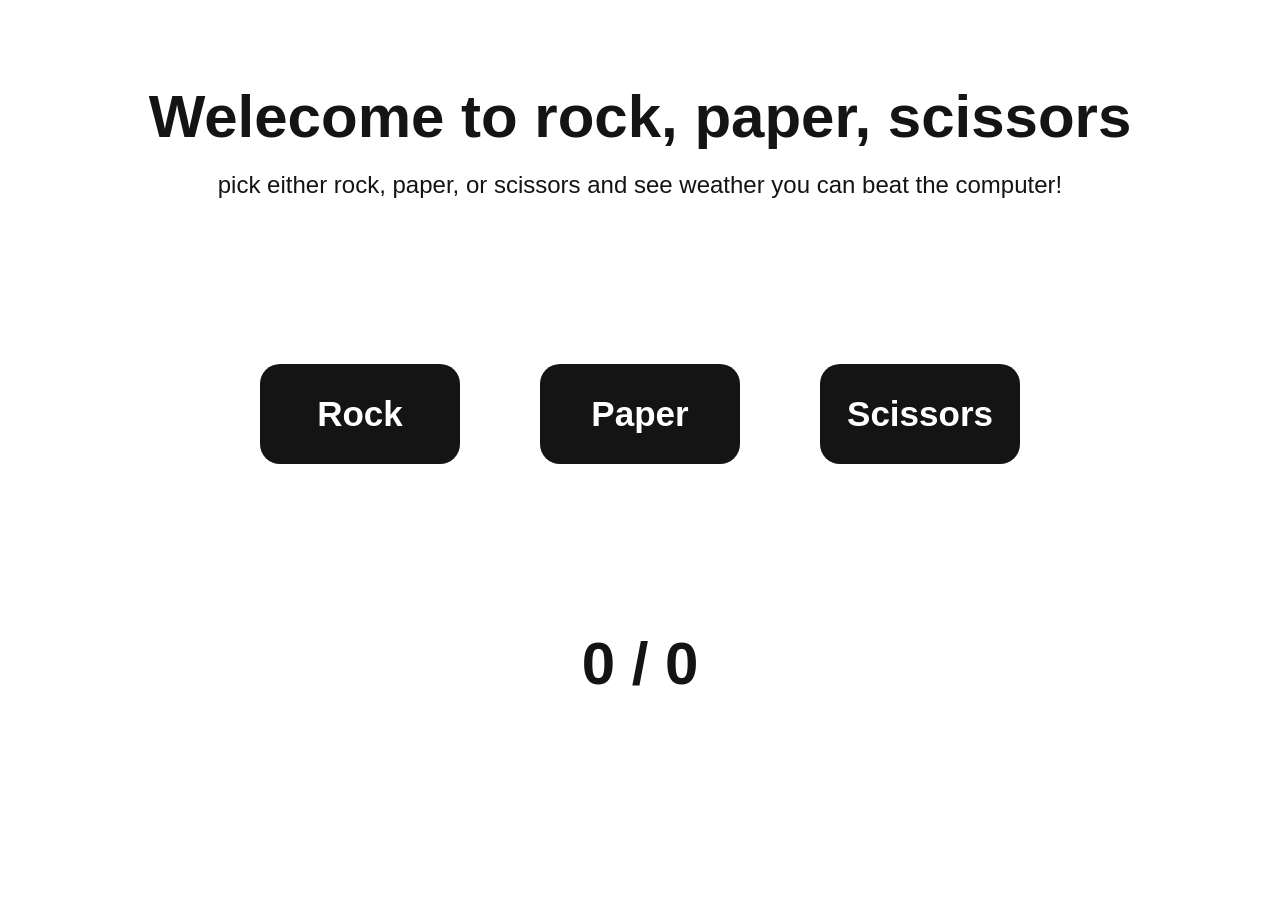
<file: index.html>
<html lang="en">


    <head>
        <meta charset="UTF-8" >
        <link rel="stylesheet" href="style.css">
        <meta name="viewport" content="width=device-width, initial-scale=1.0">
        <title>Rock, Paper, Scissors Game</title>
    </head>

    <body>
        <div id="Container">
            <div id="gameInstructions">
                <h1>Welecome to rock, paper, scissors</h1>
                <h2>pick either rock, paper, or scissors and see weather you can beat the computer!</h2>
            </div>

            <div id="btnContainer">
                <button class="choiceBtn" id="Rock">Rock</button>
                <button class="choiceBtn" id="Paper">Paper</button>
                <button class="choiceBtn" id="Scissors">Scissors</button>
            </div>

            <p id="computerChoiceText"></p>
            <h1 id="scoreTracker">0 / 0</h1>
        </div>
        <script src="script.js"></script>
    </body>
</html>
</file>
<file: style.css>
/*Container Styling*/

body {
    display: flex;
    justify-content: center;
    align-items: center;
    height: 800px;
}

#gameInstructions {
    display: flex;
    flex-wrap: wrap;
    justify-content: center;
    align-items: center;
    width: 1000px;
}

#Container {
    display: flex;
    flex-wrap: wrap;
    justify-content: center;
    align-items: center;
    width: 1000px;
    height: 100%;
}

* {
    margin: 0px;
    padding: 0px;
}

#btnContainer {
    width: 1000px;
    display: flex;
    justify-content: center;
    align-items: center;
}

#scoreTracker {
    width: 1000px;
    text-align: center;
}

/*Text styling*/

H1 {
    font-family: sans-serif;
    color: #141414;
    font-weight: 600;
    font-size: 60px;
    margin-bottom: 20px;
}

H2 {
    font-family: sans-serif;
    color: #141414;
    font-weight: 300;
    size: 30px;
}

#computerChoiceText {
    font-family: sans-serif;
    color: #141414;
    font-weight: 600;
    font-size: 30px;
}

/*Btn styling*/

.choiceBtn {
    width: 200px;
    height: 100px;
    border-radius: 20px;
    margin: 0 40px 0 40px;
    background-color: #141414;
    border: none;
    font-family: sans-serif;
    color: white;
    font-size: 35px;
    font-weight: 600;
    transition: 0.1s;
    cursor: pointer;
}

.choiceBtnDisabled {
    width: 200px;
    height: 100px;
    border-radius: 20px;
    margin: 0 40px 0 40px;
    background-color: #141414;
    border: none;
    font-family: sans-serif;
    color: white;
    font-size: 35px;
    font-weight: 600;
    cursor:default;
}

.choiceBtn:hover {
    background-color: white;
    border: 2px solid #141414;
    color: #141414;
    width: 225px;
    height: 125px;
}

.choiceBtnActive {
    width: 225px;
    height: 125px;
    border-radius: 20px;
    margin: 0 40px 0 40px;
    background-color: white;
    border: 2px solid #141414;
    font-family: sans-serif;
    color: #141414;
    font-size: 35px;
    font-weight: 600;
    transition: 0.1s;
    cursor: default;

}
</file>
